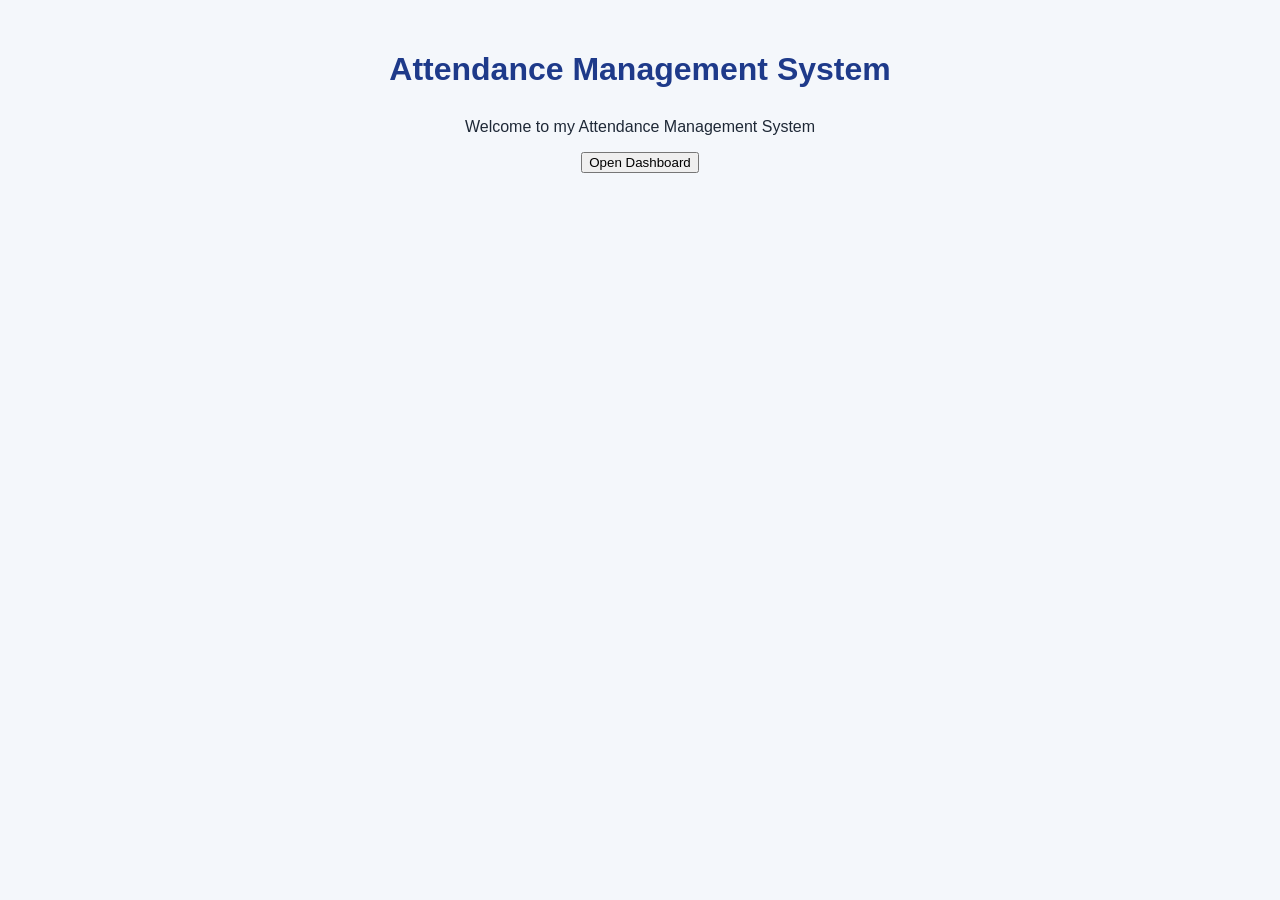
<file: index.html>
<!DOCTYPE html>
<html lang="en">

<head>
    <meta charset="UTF-8">
    <meta name="viewport" content="width=device-width, initial-scale=1.0">

    <title>Attendance Management System</title>

    <link rel="stylesheet" href="style.css">
</head>

<body>

    <h1>Attendance Management System</h1>

    <p>Welcome to my Attendance Management System</p>

    <button onclick="window.location.href='dashboard.html'">
    Open Dashboard
</button>
    <script src="script.js"></script>

</body>

</html>
</file>
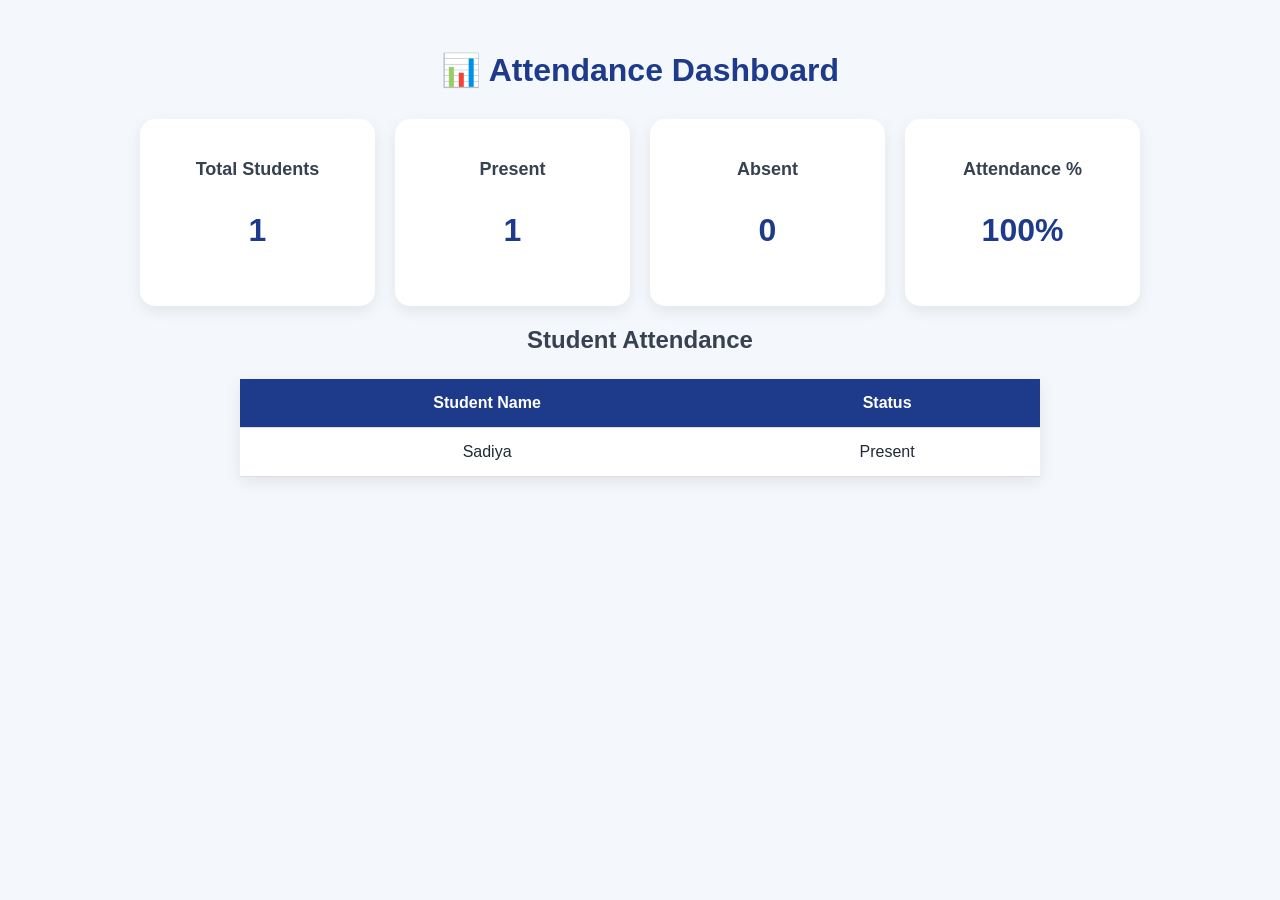
<file: dashboard.html>
<!DOCTYPE html>
<html lang="en">

<head>
    <meta charset="UTF-8">
    <meta name="viewport" content="width=device-width, initial-scale=1.0">
    <title>Attendance Dashboard</title>
    <link rel="stylesheet" href="style.css">
</head>

<body>

    <h1>📊 Attendance Dashboard</h1>

    <div class="dashboard">

        <div class="card">
            <h2>Total Students</h2>
            <p id="totalStudents">0</p>
        </div>

        <div class="card">
            <h2>Present</h2>
            <p id="presentStudents">0</p>
        </div>

        <div class="card">
            <h2>Absent</h2>
            <p id="absentStudents">0</p>
        </div>

        <div class="card">
            <h2>Attendance %</h2>
            <p id="attendancePercentage">0%</p>
        </div>

    </div>

    <h2>Student Attendance</h2>

    <table>
        <tr>
            <th>Student Name</th>
            <th>Status</th>
        </tr>

        <tr>
            <td>Sadiya</td>
            <td>Present</td>
        </tr>
    </table>

    <script src="script.js"></script>

</body>

</html>
</file>
<file: style.css>
body {
    font-family: Arial, sans-serif;
    background: #f4f7fb;
    margin: 0;
    padding: 30px 20px;
    text-align: center;
    color: #1f2937;
}

h1 {
    color: #1e3a8a;
    margin-bottom: 30px;
}

h2 {
    color: #374151;
}

.dashboard {
    display: grid;
    grid-template-columns: repeat(4, 1fr);
    gap: 20px;
    max-width: 1000px;
    margin: auto;
}

.card {
    background: white;
    padding: 25px 15px;
    border-radius: 15px;
    box-shadow: 0 5px 15px rgba(0,0,0,0.08);
}

.card h2 {
    font-size: 18px;
    margin-bottom: 10px;
}

.card p {
    font-size: 32px;
    font-weight: bold;
    color: #1e3a8a;
}

table {
    width: 90%;
    max-width: 800px;
    margin: 25px auto;
    border-collapse: collapse;
    background: white;
    box-shadow: 0 5px 15px rgba(0,0,0,0.08);
}

th,
td {
    padding: 15px;
    border-bottom: 1px solid #ddd;
}

th {
    background: #1e3a8a;
    color: white;
}

@media (max-width: 700px) {
    .dashboard {
        grid-template-columns: repeat(2, 1fr);
    }

    table {
        width: 100%;
    }
}
</file>
